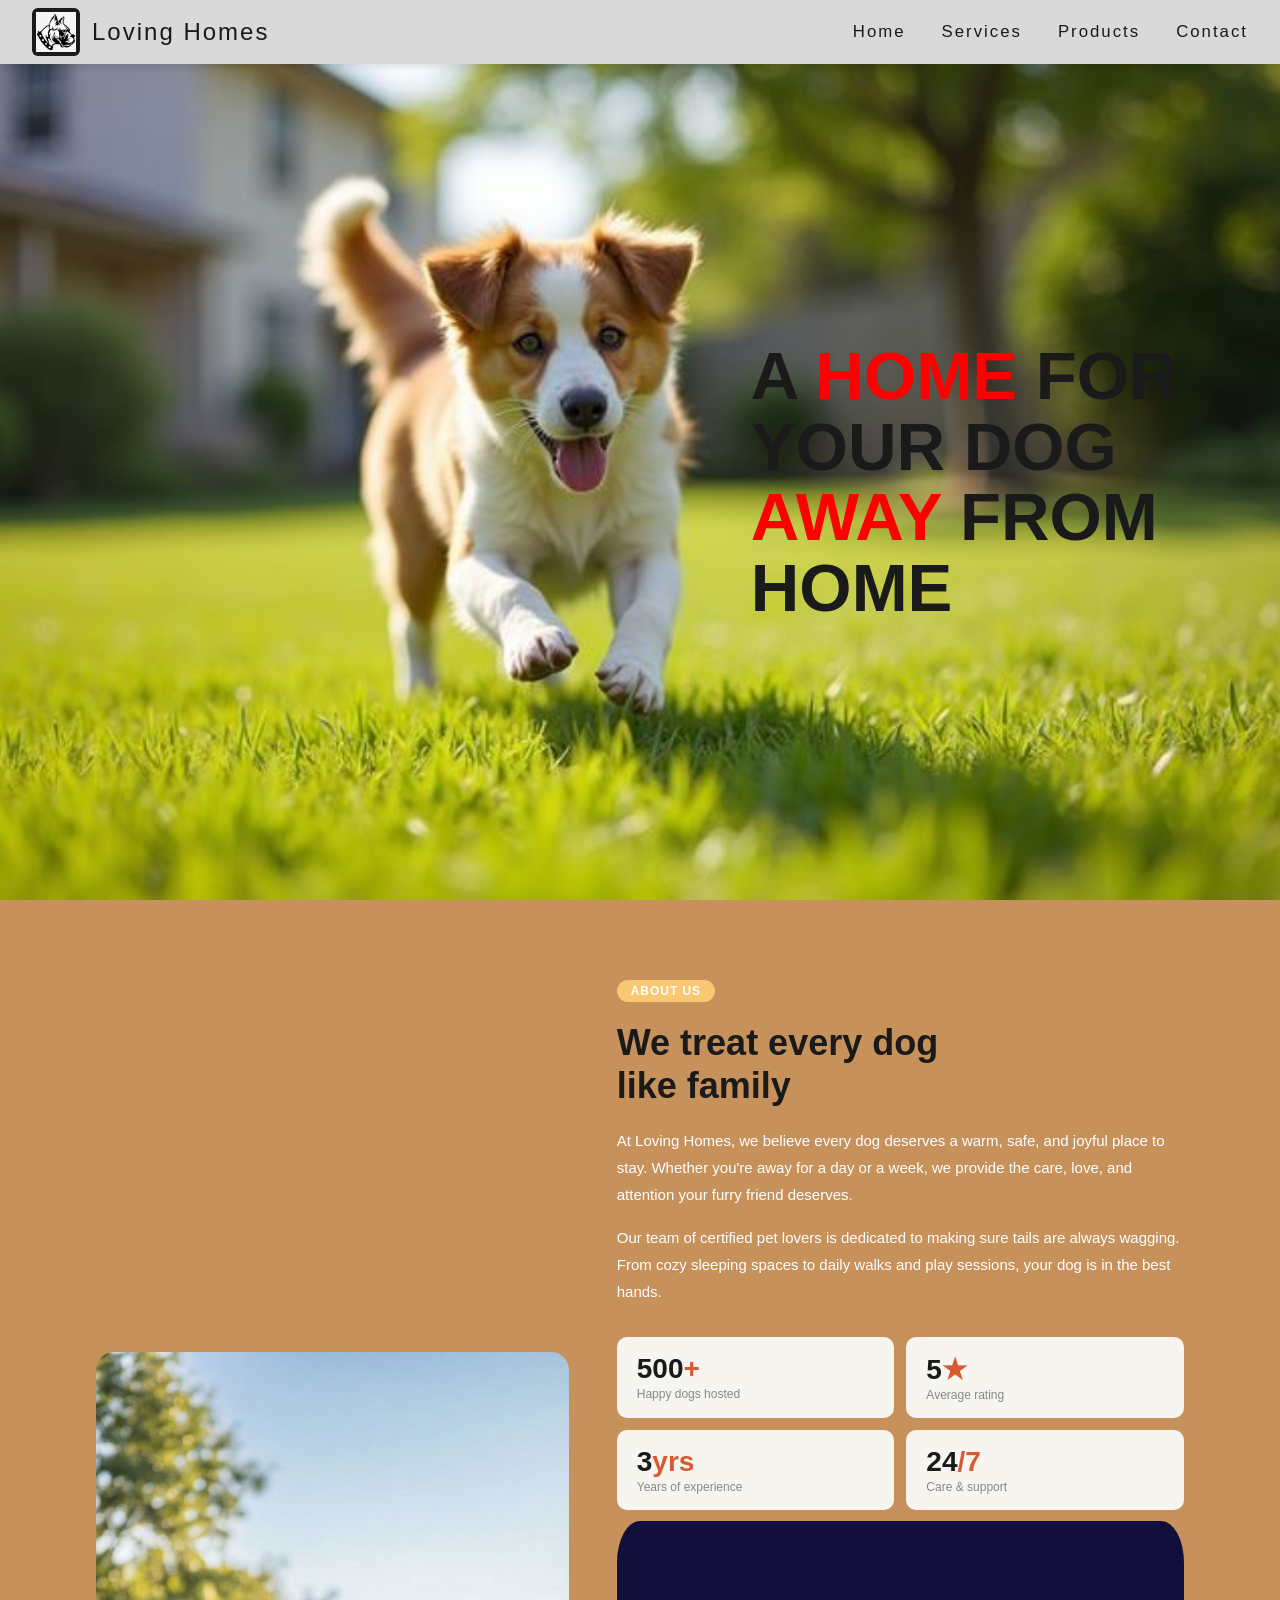
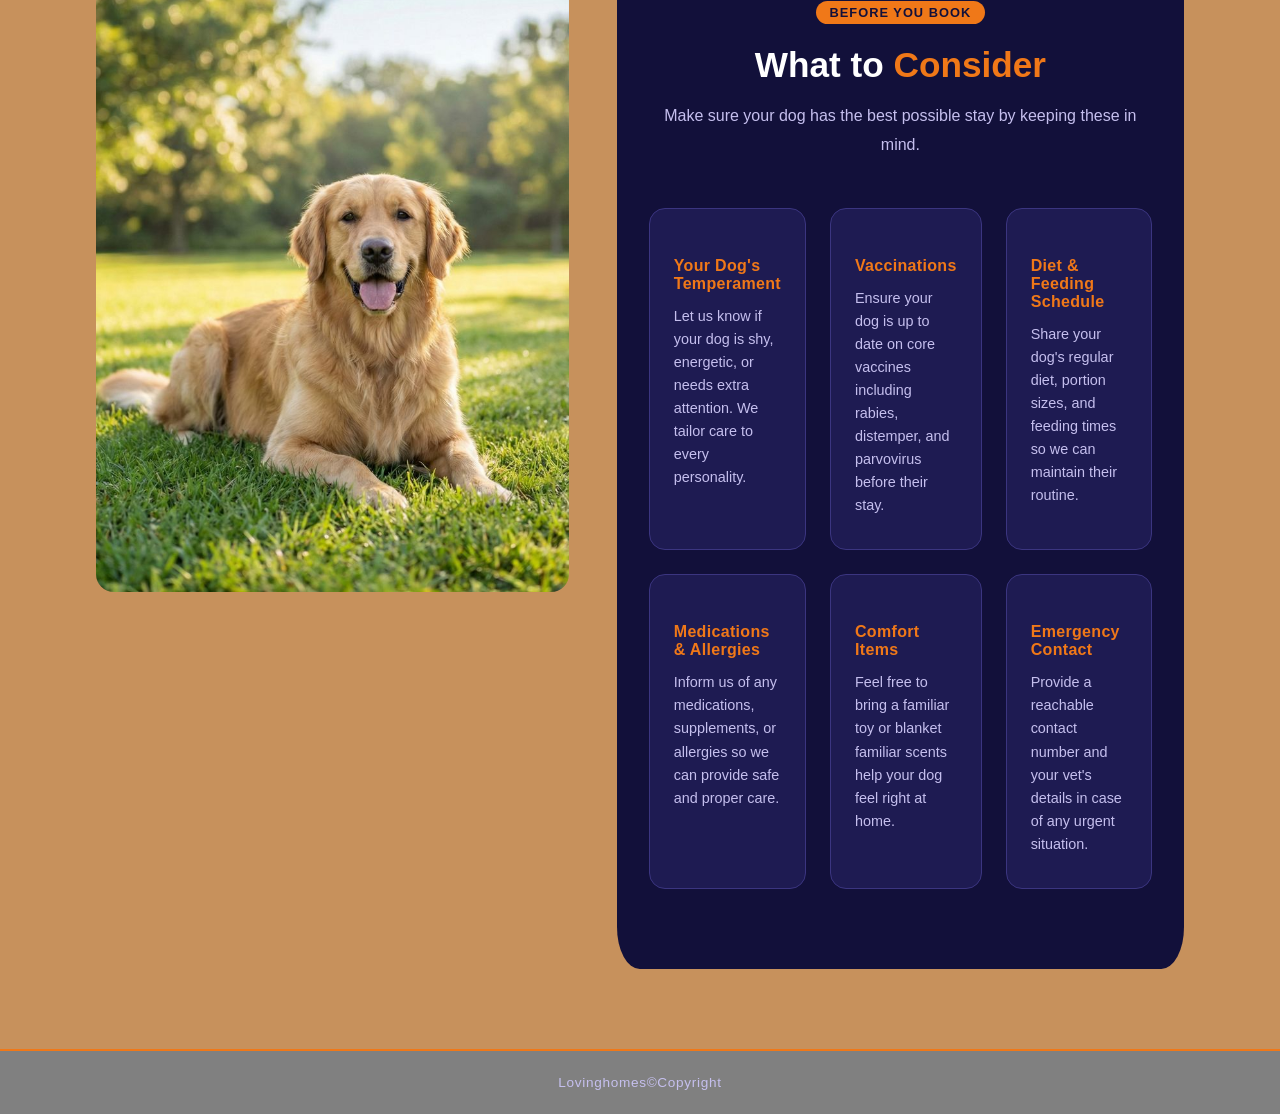
<file: index.html>
<!DOCTYPE html>
<html lang="en">
<head>
    <meta charset="UTF-8">
    <meta name="viewport" content="width=device-width, initial-scale=1.0">
    <title>LOVING HOMES</title>
    <link rel="stylesheet" href="lovinghomes.css">
</head>
<body>
     <nav>
   <div class="brand">
      <div class="brand-logo">
       <img src="IMAGES/dog2.png" alt="Loving Homes Logo" />
      </div>
      <span class="brand-name">Loving Homes</span>
    </div>
    </div>

     <button class="burger" id="burger" aria-label="Toggle menu" aria-expanded="false">
      <span></span>
      <span></span>
      <span></span>
    </button>

    <ul class="nav-links" id="nav-links">
      <li><a href="index.html">Home</a></li>
      <li><a href="services.html">Services</a></li>
      <li><a href="products.html">Products</a></li>
      <li><a href="contact.html">Contact</a></li>
    </ul>
  </nav>

  <section class="hero">
    <div class="hero-bg"></div>
    <img src="IMAGES/DOG 1.jpg" class="hero-dog" alt="Dog running" />
    <div class="hero-text">
      <h1>
        A <span class="accent">HOME</span> FOR<br>
        YOUR DOG<br>
        <span class="accent">AWAY</span> FROM<br>
        HOME
      </h1>
    </div>
  </section>

  <section class="about">
  <div class="about-image-wrap">
    <img src="IMAGES/hdog.jpg" alt="Happy dog at Loving Homes" />
  </div>

  <div class="about-content">
    <span class="about-tag">About Us</span>
    <h2>We treat every dog<br>like <span class="accent">family</span></h2>
    <p>At Loving Homes, we believe every dog deserves a warm, safe, and joyful place to stay. Whether you're away for a day or a week, we provide the care, love, and attention your furry friend deserves.</p>
    <p>Our team of certified pet lovers is dedicated to making sure tails are always wagging. From cozy sleeping spaces to daily walks and play sessions, your dog is in the best hands.</p>

    <div class="about-stats">
      <div class="stat-card">
        <div class="stat-num">500<span>+</span></div>
        <div class="stat-label">Happy dogs hosted</div>
      </div>
      <div class="stat-card">
        <div class="stat-num">5<span>★</span></div>
        <div class="stat-label">Average rating</div>
      </div>
      <div class="stat-card">
        <div class="stat-num">3<span>yrs</span></div>
        <div class="stat-label">Years of experience</div>
      </div>
      <div class="stat-card">
        <div class="stat-num">24<span>/7</span></div>
        <div class="stat-label">Care & support</div>
      </div>
    </div>

    <section class="consider">
    <div class="consider-header">
      <span class="about-tag">Before You Book</span>
      <h2>What to <span class="accent">Consider</span></h2>
      <p>Make sure your dog has the best possible stay by keeping these in mind.</p>
    </div>
    <div class="consider-grid">
      <div class="consider-card">
        <div class="consider-icon"></div>
        <h3>Your Dog's Temperament</h3>
        <p>Let us know if your dog is shy, energetic, or needs extra attention. We tailor care to every personality.</p>
      </div>
      <div class="consider-card">
        <div class="consider-icon"></div>
        <h3>Vaccinations</h3>
        <p>Ensure your dog is up to date on core vaccines including rabies, distemper, and parvovirus before their stay.</p>
      </div>
      <div class="consider-card">
        <div class="consider-icon"></div>
        <h3>Diet & Feeding Schedule</h3>
        <p>Share your dog's regular diet, portion sizes, and feeding times so we can maintain their routine.</p>
      </div>
      <div class="consider-card">
        <div class="consider-icon"></div>
        <h3>Medications & Allergies</h3>
        <p>Inform us of any medications, supplements, or allergies so we can provide safe and proper care.</p>
      </div>
      <div class="consider-card">
        <div class="consider-icon"></div>
        <h3>Comfort Items</h3>
        <p>Feel free to bring a familiar toy or blanket familiar scents help your dog feel right at home.</p>
      </div>
      <div class="consider-card">
        <div class="consider-icon"></div>
        <h3>Emergency Contact</h3>
        <p>Provide a reachable contact number and your vet's details in case of any urgent situation.</p>
      </div>
    </div>
  </section>

  </div> <!-- close about-content -->
  </section> <!-- close about -->

  <footer>
    Lovinghomes&copy;Copyright
  </footer>

<script>
const burger = document.getElementById('burger');
const navLinks = document.getElementById('nav-links');
burger.addEventListener('click', () => {
const isOpen = navLinks.classList.toggle('open');
burger.classList.toggle('active', isOpen);
burger.setAttribute('aria-expanded', isOpen);
});
navLinks.querySelectorAll('a').forEach(link => {
link.addEventListener('click', () => {
navLinks.classList.remove('open');
burger.classList.remove('active');
burger.setAttribute('aria-expanded', false);
});
   });
  </script>

</body>
</html>
</body>
</html>
</file>
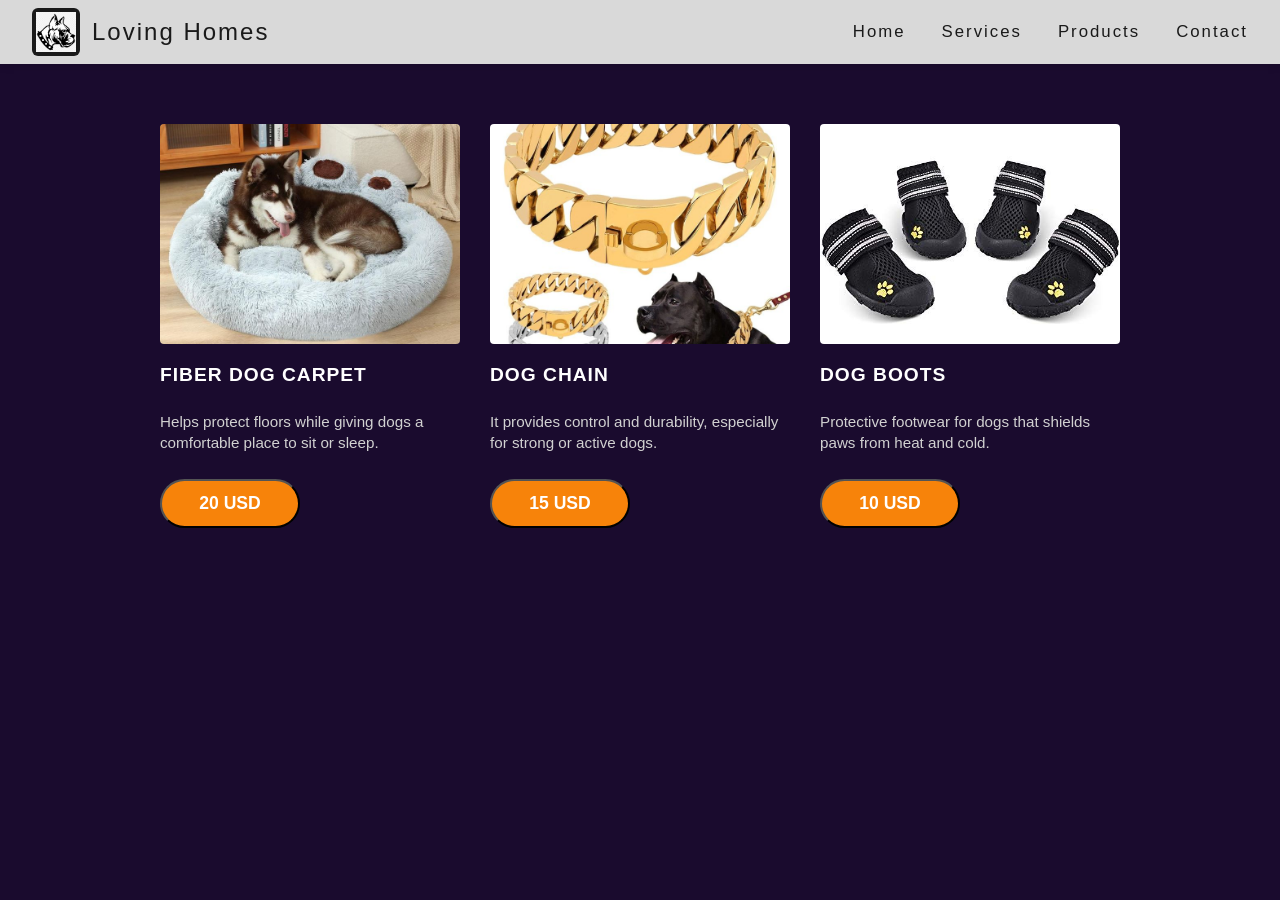
<file: products.html>
<!DOCTYPE html>
<html lang="en">
<head>
    <meta charset="UTF-8">
    <meta name="viewport" content="width=device-width, initial-scale=1.0">
    <title>Products</title>
  <link rel="stylesheet" href="products.css">
</head>
<body>
    
<nav>
   <div class="brand">
      <div class="brand-logo">
       <img src="IMAGES/dog2.png" alt="Loving Homes Logo" />
      </div>
      <span class="brand-name">Loving Homes</span>
    </div>
    </div>

     <button class="burger" id="burger" aria-label="Toggle menu" aria-expanded="false">
      <span></span>
      <span></span>
      <span></span>
    </button>

    <ul class="nav-links" id="nav-links">
      <li><a href="index.html">Home</a></li>
      <li><a href="services.html">Services</a></li>
      <li><a href="products.html">Products</a></li>
      <li><a href="contact.html">Contact</a></li>
    </ul>
  </nav>

   <div class="product-container">
    <div class="product-card">
        <img src="IMAGES/dogbed.jpg" alt="" class="product-image">
        <div class="product-title">Fiber Dog Carpet</div>
        <p class="product-description">Helps protect floors while giving dogs a comfortable place to sit or sleep.</p>
        <button class="pay-button" onclick="openPayment('Fiber Dog Carpet', 20)">20 USD</button>
    </div>

    <div class="product-card">
        <img src="IMAGES/dogchain.jpg" alt="Dog Chain" class="product-image">
        <div class="product-title">Dog Chain</div>
        <p class="product-description">It provides control and durability, especially for strong or active dogs.</p>
        <button class="pay-button" onclick="openPayment('Dog Chain', 15)">15 USD</button>
    </div>

    <div class="product-card">
        <img src="IMAGES/dogshoe.jpg" alt="Dog Boots" class="product-image">
        <div class="product-title">Dog Boots</div>
        <p class="product-description">Protective footwear for dogs that shields paws from heat and cold.</p>
        <button class="pay-button" onclick="openPayment('Dog Boots', 10)">10 USD</button>
    </div>
</div>


<div id="payment-form" style="display: none; max-width: 400px; margin: 40px auto; padding: 20px; border: 2px solid #333; border-radius: 10px; font-family: Arial, sans-serif;">
    <h2>Checkout</h2>
    <p>Selected: <strong id="item-name"></strong></p>
    <p>Total: <strong>$<span id="item-price"></span></strong></p>
    <hr>
    <form>
        <label>Full Name</label><br>
        <input type="text" style="width:100%; margin-bottom:10px;" required><br>
        <label>Card Number</label><br>
        <input type="text" placeholder="0000 0000 0000 0000" style="width:100%; margin-bottom:10px;" required><br>
        <button type="submit" style="width:100%; padding:10px; background: #28a745; color: white; border: none; border-radius: 5px; cursor: pointer;">
            Confirm Payment
        </button>
    </form>
</div>
<script>
    function openPayment(name, price) {
        const paymentSection = document.getElementById('payment-form');
        paymentSection.style.display = 'block';
        document.getElementById('item-name').innerText = name;
        document.getElementById('item-price').innerText = price;
        paymentSection.scrollIntoView({ behavior: 'smooth' });
    }

    const burger = document.getElementById('burger');
    const navLinks = document.getElementById('nav-links');
    burger.addEventListener('click', () => {
        const isOpen = navLinks.classList.toggle('open');
        burger.classList.toggle('active', isOpen);
        burger.setAttribute('aria-expanded', isOpen);
    });
    navLinks.querySelectorAll('a').forEach(link => {
        link.addEventListener('click', () => {
            navLinks.classList.remove('open');
            burger.classList.remove('active');
            burger.setAttribute('aria-expanded', false);
        });
    });
</script>
</body>
</html>
</file>
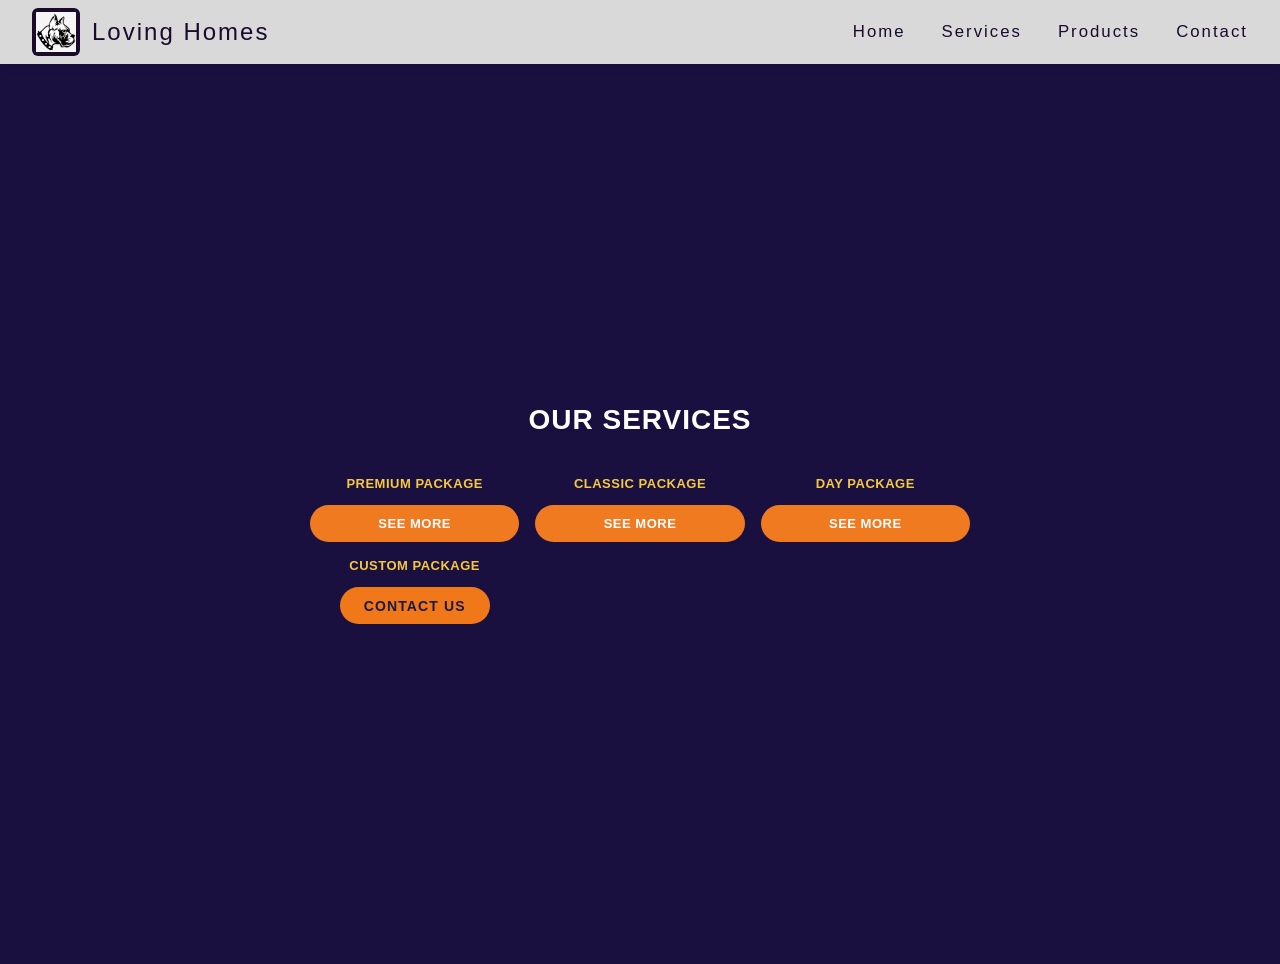
<file: services.html>
<!DOCTYPE html>
<html lang="en">
<head>
    <meta charset="UTF-8">
    <meta name="viewport" content="width=device-width, initial-scale=1.0">
    <title>Services</title>
    <link rel="stylesheet" href="services.css">
</head>
<body>
  <nav>
   <div class="brand">
      <div class="brand-logo">
       <img src="IMAGES/dog2.png" alt="Loving Homes Logo" />
      </div>
      <span class="brand-name">Loving Homes</span>
    </div>
    </div>

      <button class="burger" id="burger" aria-label="Toggle menu" aria-expanded="false">
      <span></span>
      <span></span>
      <span></span>
    </button>

    <ul class="nav-links" id="nav-links">
      <li><a href="index.html">Home</a></li>
      <li><a href="services.html">Services</a></li>
      <li><a href="products.html">Products</a></li>
      <li><a href="contact.html">Contact</a></li>
    </ul>
  </nav>

  <div class="page active" id="page1">
    <div class="pg1">
      <h1>Our Services</h1>
      <div class="service-grid">
        <div class="service-col">
          <span class="pkg-name">Premium Package</span>
          <button class="see-more-btn" onclick="goTo('page2')">See More</button>
        </div>
        <div class="service-col">
          <span class="pkg-name">Classic Package</span>
          <button class="see-more-btn" onclick="goTo('page2')">See More</button>
        </div>

        <div class="service-col">
          <span class="pkg-name">Day Package</span>
          <button class="see-more-btn" onclick="goTo('page2')">See More</button>
        </div>

         <div class="service-col">
          <span class="pkg-name">Custom Package</span>
         <a class="contact-btn" href="contact.html#contact-form">CONTACT US</a>
        </div>

      </div>
    </div>
  </div>

  <div class="page" id="page2">


    <div class="pg2">
      <button class="back-btn" onclick="goTo('page1')">← Back</button>
      <div class="cards-wrap">
        <div class="card">
          <div class="card-title">Premium Package</div>
          <div class="features">
            <div class="feature">Four walks/activities per day</div>
            <div class="feature">Private grass area</div>
            <div class="feature">Daily photos</div>
            <div class="feature">Daily treats</div>
          </div>
          <button class="price-btn" onclick="goTo('page3')">300 USD</button>
        </div>
        <div class="card">
          <div class="card-title">Classical Package</div>
          <div class="features">
            <div class="feature">Three walks/activities per day</div>
            <div class="feature">In door play burn</div>
            <div class="feature">Zen zone</div>
            <div class="feature">Grooming session</div>
          </div>
          <button class="price-btn" onclick="goTo('page3')">150 USD</button>
        </div>
        <div class="card">
          <div class="card-title">Day Package</div>
          <div class="features">
            <div class="feature">Two walks/activities per day</div>
            <div class="feature">External play area</div>
            <div class="feature">Agility track</div>
            <div class="feature">Sand digging the pit</div>
          </div>
          <button class="price-btn" onclick="goTo('page3')">75 USD</button>
        </div>
      </div>
    </div>
  </div>

  <div class="page" id="page3">
    <div class="pg3">
      <button class="back-btn" onclick="goTo('page2')">← Back</button>
      <div class="reservation-form">
        <h2>Reserve Your Package</h2>
 
        <label for="fullName">Full Name</label>
        <input type="text" id="fullName" placeholder="Enter your name" />
 
        <label for="phoneNumber">Phone Number</label>
        <input type="tel" id="phoneNumber" placeholder="Enter your phone" />
 
        <label for="checkin">Check-in Date</label>
        <input type="date" id="checkin" />
 
        <label for="checkout">Check-out Date</label>
        <input type="date" id="checkout" />
 
        <button class="submit-btn" onclick="submitReservation()">Confirm Reservation</button>
      </div>
    </div>
  </div>
 
 
 <script>
  function goTo(pageId) {
    document.querySelectorAll('.page').forEach(p => p.classList.remove('active'));
    document.getElementById(pageId).classList.add('active');
  }

  const burger = document.getElementById('burger');
  const navLinks = document.getElementById('nav-links');

  burger.addEventListener('click', () => {
    const isOpen = navLinks.classList.toggle('open');
    burger.classList.toggle('active', isOpen);
    burger.setAttribute('aria-expanded', isOpen);
  });

  navLinks.querySelectorAll('a').forEach(link => {
    link.addEventListener('click', () => {
      navLinks.classList.remove('open');
      burger.classList.remove('active');
      burger.setAttribute('aria-expanded', false);
    });
  });

  function submitReservation() {
    var fullName = document.getElementById('fullName').value.trim();
    var phoneNumber = document.getElementById('phoneNumber').value.trim();
    var checkinVal = document.getElementById('checkin').value;
    var checkoutVal = document.getElementById('checkout').value;

    if (fullName === '' || phoneNumber === '' || checkinVal === '' || checkoutVal === '') {
      alert('Please fill in all fields before confirming.');
      return;
    }

    var checkinDate = new Date(checkinVal);
    var checkoutDate = new Date(checkoutVal);

    if (checkoutDate <= checkinDate) {
      alert('Check-out date must be after check-in date.');
      return;
    }

    alert('Reservation Confirmed! We will contact you shortly.');
  }

</script>
 
</body>
</html>
</file>
<file: lovinghomes.css>
*, *::before, *::after { margin: 0; padding: 0; box-sizing: border-box; }

    :root {
      --red:red;
      --dark: #1a1a1a;
      --light: #f5f5f5;
      --nav-bg: #d9d9d9;
    }

    body {
      font-family: 'Nunito', sans-serif;
      background: var(--light);
      color: var(--dark);
      display: flex;
      flex-direction: column;
      min-height: 100vh;
      margin: 0;
      padding: 0;
    }

    nav {
      background: #D9D9D9;
      display: flex;
      align-items: center;
      justify-content: space-between;
      padding: 0 32px;
      height: 64px;
      position: sticky;
      top: 0;
      z-index: 100;
      box-shadow: 0 2px 8px rgba(0,0,0,.12);
    }

    .brand {
      display: flex;
      align-items: center;
      gap: 12px;
    }

    .brand-logo {
      width: 48px;
      height: 48px;
      background: var(--dark);
      border-radius: 6px;
      display: flex;
      align-items: center;
      justify-content: center;
      overflow: hidden;
    }

    .brand-logo img { width: 40px; height: 40px; }

    .brand-name {
      font-family: 'Bebas Neue', sans-serif;
      font-size: 1.5rem;
      letter-spacing: 2px;
      color: var(--dark);
    }

    .nav-links {
      list-style: none;
      display: flex;
      gap: 36px;
    }

    .nav-links a {
      text-decoration: none;
      font-family: 'Bebas Neue', sans-serif;
      font-size: 1.05rem;
      letter-spacing: 2px;
      color: var(--dark);
      position: relative;
      transition: color .2s;
    }

    .nav-links a::after {
      content: '';
      position: absolute;
      left: 0; bottom: -3px;
      width: 0; height: 2px;
      background: var(--red);
      transition: width .25s;
    }

    .nav-links a:hover { color: var(--red); }
    .nav-links a:hover::after { width: 100%; }

    .hero {
      position: relative;
      width: 100%;
      height: calc(100vh - 64px);
      min-height: 420px;
      overflow: hidden;
    }

   
    .hero-bg  {
      position: absolute;
  inset: 0;
  background: url('IMAGES/DOG\ 1.jpg') center/cover no-repeat;
    }

    .hero-text {
      position: absolute;
      right: 8%;
      top: 50%;
      transform: translateY(-50%);
    }

    .hero-text h1 {
      font-family: 'Bebas Neue', sans-serif;
      font-size: clamp(2.4rem, 5.5vw, 4.2rem);
      line-height: 1.05;
      color: var(--dark);
    }

    .hero-text h1 .accent { 
      color: var(--red); 
    }

    footer {
      background:grey;
      color: #c5bfee;
      text-align: center;
      padding: 1.5rem 2rem;
      font-size: 0.85rem;
      letter-spacing: 0.05em;
      border-top: 2px solid #f07818;
      width: 100%;
      box-sizing: border-box;
      margin-top: 0;
    }
    .about {
  display: flex;
  align-items: center;
  gap: 3rem;
  padding: 5rem 6rem;
  background:#C7915C;
}

.about-image-wrap {
  flex: 1;
}

.about-image-wrap img {
  width: 100%;
  border-radius: 18px;
  object-fit: cover;
}

.about-content {
  flex: 1.2;
}

.about-tag {
  display: inline-block;
  background: #fac775;
  color: white;
  font-size: 12px;
  font-weight: 600;
  letter-spacing: 0.08em;
  padding: 4px 14px;
  border-radius: 20px;
  margin-bottom: 1.2rem;
  text-transform: uppercase;
}

.about-content h2 {
  font-size: 36px;
  font-weight: 600;
  line-height: 1.2;
  margin-bottom: 1.2rem;
  color: #1a1a1a;
}

.about-content p {
  font-size: 15px;
  color: white;
  line-height: 1.8;
  margin-bottom: 1rem;
}

.about-stats {
  display: grid;
  grid-template-columns: 1fr 1fr;
  gap: 12px;
  margin-top: 2rem;
}

.stat-card {
  background: #f7f5f0;
  border-radius: 10px;
  padding: 1rem 1.25rem;
}

.stat-num {
  font-size: 28px;
  font-weight: 700;
  color: #1a1a1a;
}

.stat-num span {
  color: #d85a30;
}

.stat-label {
  font-size: 12px;
  color: #888;
  margin-top: 2px;
}

.about-btn {
  display: inline-block;
  margin-top: 2rem;
  padding: 14px 32px;
  background: #d85a30;
  color: #fff;
  border-radius: 30px;
  font-size: 14px;
  font-weight: 600;
  text-decoration: none;
}

.about-btn:hover {
  background: #b8441f;
}

@media (max-width: 768px) {
  .about {
    flex-direction: column;
    padding: 3rem 1.5rem;
  }
}


.consider {
        margin-top: 2%;
        background: #12103a;
        padding: 5rem 2rem;
        text-align: center;
        border-radius: 4%;
      }
      .consider-header {
        margin-bottom: 3rem;
      }
      .consider-header h2 {
        font-size: 2.2rem;
        color: #fff;
        margin: 0.5rem 0 1rem;
      }
      .consider-header h2 .accent {
        color: #f07818;
      }
      .consider-header p {
        color: #c5bfee;
        font-size: 1rem;
        max-width: 480px;
        margin: 0 auto;
      }
      .consider-grid {
        display: grid;
        grid-template-columns: repeat(3, 1fr);
        gap: 1.5rem;
        max-width: 1100px;
        margin: 0 auto;
      }
      .consider-card {
        background: #1e1b52;
        border: 1.5px solid #3b3580;
        border-radius: 16px;
        padding: 2rem 1.5rem;
        text-align: left;
        transition: transform 0.3s ease, background 0.3s ease, border-color 0.3s ease, box-shadow 0.3s ease;
        cursor: default;
      }
      .consider-card:hover {
        transform: translateY(-8px);
        background: #2a2670;
        border-color: #f07818;
        box-shadow: 0 14px 36px rgba(240, 120, 24, 0.25);
      }
      .consider-icon {
        font-size: 2rem;
        margin-bottom: 1rem;
      }
      .consider-card h3 {
        color: #f07818;
        font-size: 1rem;
        font-weight: 700;
        margin: 0 0 0.75rem;
        letter-spacing: 0.02em;
      }
      .consider-card p {
        color: #c5bfee;
        font-size: 0.9rem;
        line-height: 1.6;
        margin: 0;
      }
      .consider-card:hover p {
        color: #e8e4ff;
      }
      .consider .about-tag {
        background: #f07818;
        color: #12103a;
        padding: 4px 14px;
        border-radius: 20px;
        font-size: 0.8rem;
        font-weight: 700;
        letter-spacing: 0.08em;
        text-transform: uppercase;
        display: inline-block;
        margin-bottom: 0.75rem;
      }
      @media (max-width: 768px) {
        .consider-grid {
          grid-template-columns: 1fr;
        }
      }
 .burger {
      display: none;
      flex-direction: column;
      justify-content: center;
      gap: 5px;
      background: none;
      border: none;
      cursor: pointer;
      padding: 6px;
      z-index: 200;
    }

    .burger span {
      display: block;
      width: 24px;
      height: 2px;
      background: var(--dark);
      border-radius: 2px;
      transition: transform 0.3s ease, opacity 0.3s ease;
      transform-origin: center;
    }

    .burger.active span:nth-child(1) { transform: translateY(7px) rotate(45deg); }
    .burger.active span:nth-child(2) { opacity: 0; }
    .burger.active span:nth-child(3) { transform: translateY(-7px) rotate(-45deg); }

    @media (max-width: 640px) {
      .burger { display: flex; }

      .nav-links {
        display: none;
        position: absolute;
        top: 64px;
        left: 0;
        right: 0;
        background: #D9D9D9;
        flex-direction: column;
        gap: 0;
        padding: 0;
        box-shadow: 0 4px 12px rgba(0,0,0,0.15);
      }

      .nav-links.open { display: flex; }

      .nav-links li { border-top: 1px solid rgba(0,0,0,0.08); }

      .nav-links a {
        display: block;
        padding: 14px 24px;
        font-size: 1rem;
      }
    }
</file>
<file: products.css>
:root {
      --red:red;
      --dark: #1a1a1a;
      --light: #f5f5f5;
      --nav-bg: #d9d9d9;
    }

    body {
      font-family: 'Nunito', sans-serif;
      background:#1A0B2E;
      color: #ffffff;
      display: flex;
      flex-direction: column;
      min-height: 100vh;
      margin: 0;
      padding: 0;
    }

    nav {
      background: #D9D9D9;
      display: flex;
      align-items: center;
      justify-content: space-between;
      padding: 0 32px;
      height: 64px;
      position: sticky;
      top: 0;
      z-index: 100;
      box-shadow: 0 2px 8px rgba(0,0,0,.12);
    }

    .brand {
      display: flex;
      align-items: center;
      gap: 12px;
    }

    .brand-logo {
      width: 48px;
      height: 48px;
      background: var(--dark);
      border-radius: 6px;
      display: flex;
      align-items: center;
      justify-content: center;
      overflow: hidden;
    }

    .brand-logo img { width: 40px; height: 40px; }

    .brand-name {
      font-family: 'Bebas Neue', sans-serif;
      font-size: 1.5rem;
      letter-spacing: 2px;
      color: var(--dark);
    }

    .nav-links {
      list-style: none;
      display: flex;
      gap: 36px;
    }

    .nav-links a {
      text-decoration: none;
      font-family: 'Bebas Neue', sans-serif;
      font-size: 1.05rem;
      letter-spacing: 2px;
      color: var(--dark);
      position: relative;
      transition: color .2s;
    }

    .nav-links a::after {
      content: '';
      position: absolute;
      left: 0; bottom: -3px;
      width: 0; height: 2px;
      background: var(--red);
      transition: width .25s;
    }

    .nav-links a:hover { color: var(--red); }
    .nav-links a:hover::after { width: 100%; }

   
        .product-container {
            margin-top: 60px;
            display: flex;
            gap: 30px;
            max-width: 1100px;
            flex-wrap: wrap;
            justify-content: center;
            margin-left: auto;
            margin-right: auto;
            padding: 0 20px 60px;
            background-color: #1a0b2e;
        }

        
        .product-card {
            width: 300px;
            display: flex;
            flex-direction: column;
        }

        .product-image {
            width: 100%;
            height: 220px;
            object-fit: cover;
            border-radius: 4px;
        }

        .product-title {
            font-size: 1.2rem;
            font-weight: bold;
            margin: 20px 0 10px 0;
            text-transform: uppercase;
            letter-spacing: 1px;
            color: white;
        }

        .product-description {
            font-size: 0.95rem;
            line-height: 1.4;
            color: #d1d1d1;
            margin-bottom: 25px;
            flex-grow: 1; 
        }

     
        .pay-button {
            display: inline-block;
            background-color: #f7830a; 
            color: white;
            text-align: center;
            padding: 12px 25px;
            border-radius: 30px;
            text-decoration: none;
            font-weight: bold;
            font-size: 1.1rem;
            width: fit-content;
            min-width: 140px;
            transition: transform 0.2s, background-color 0.2s;
        }

        .pay-button:hover {
            background-color: #e67600;
            transform: scale(1.05);
        }

 .burger {
      display: none;
      flex-direction: column;
      justify-content: center;
      gap: 5px;
      background: none;
      border: none;
      cursor: pointer;
      padding: 6px;
      z-index: 200;
    }

    .burger span {
      display: block;
      width: 24px;
      height: 2px;
      background: var(--dark);
      border-radius: 2px;
      transition: transform 0.3s ease, opacity 0.3s ease;
      transform-origin: center;
    }

    .burger.active span:nth-child(1) { transform: translateY(7px) rotate(45deg); }
    .burger.active span:nth-child(2) { opacity: 0; }
    .burger.active span:nth-child(3) { transform: translateY(-7px) rotate(-45deg); }

    @media (max-width: 640px) {
      .burger { display: flex; }

      .nav-links {
        display: none;
        position: absolute;
        top: 64px;
        left: 0;
        right: 0;
        background: #D9D9D9;
        flex-direction: column;
        gap: 0;
        padding: 0;
        box-shadow: 0 4px 12px rgba(0,0,0,0.15);
      }

      .nav-links.open { display: flex; }

      .nav-links li { border-top: 1px solid rgba(0,0,0,0.08); }

      .nav-links a {
        display: block;
        padding: 14px 24px;
        font-size: 1rem;
      }
    }
</file>
<file: services.css>
* { box-sizing: border-box; margin: 0; padding: 0; }
    body { font-family: sans-serif; }
    .page { display: none; }
    .page.active { display: block; }
 
 
  * { box-sizing: border-box; 
    margin: 0; 
    padding: 0; 
  }

  :root {
      --red:red;
      --dark: #1A0B2E;
      --light: #f5f5f5;
      --nav-bg: #d9d9d9;
    }

    body {
      font-family: 'Nunito', sans-serif;
      background: var(--light);
      color: var(--dark);
      display: flex;
      flex-direction: column;
      min-height: 100vh;
      margin: 0;
      padding: 0;
    }

    nav {
      background: #D9D9D9;
      display: flex;
      align-items: center;
      justify-content: space-between;
      padding: 0 32px;
      height: 64px;
      position: sticky;
      top: 0;
      z-index: 100;
      box-shadow: 0 2px 8px rgba(0,0,0,.12);
    }

    .brand {
      display: flex;
      align-items: center;
      gap: 12px;
    }

    .brand-logo {
      width: 48px;
      height: 48px;
      background: var(--dark);
      border-radius: 6px;
      display: flex;
      align-items: center;
      justify-content: center;
      overflow: hidden;
    }

    .brand-logo img { width: 40px; height: 40px; }

    .brand-name {
      font-family: 'Bebas Neue', sans-serif;
      font-size: 1.5rem;
      letter-spacing: 2px;
      color: var(--dark);
    }

    .nav-links {
      list-style: none;
      display: flex;
      gap: 36px;
    }

    .nav-links a {
      text-decoration: none;
      font-family: 'Bebas Neue', sans-serif;
      font-size: 1.05rem;
      letter-spacing: 2px;
      color: var(--dark);
      position: relative;
      transition: color .2s;
    }

    .nav-links a::after {
      content: '';
      position: absolute;
      left: 0; bottom: -3px;
      width: 0; height: 2px;
      background: var(--red);
      transition: width .25s;
    }

    .nav-links a:hover { color: var(--red); }
    .nav-links a:hover::after { width: 100%; }


.burger {
      display: none;
      flex-direction: column;
      justify-content: center;
      gap: 5px;
      background: none;
      border: none;
      cursor: pointer;
      padding: 6px;
      z-index: 200;
    }

    .burger span {
      display: block;
      width: 24px;
      height: 2px;
      background: var(--dark);
      border-radius: 2px;
      transition: transform 0.3s ease, opacity 0.3s ease;
      transform-origin: center;
    }

    .burger.active span:nth-child(1) { transform: translateY(7px) rotate(45deg); }
    .burger.active span:nth-child(2) { opacity: 0; }
    .burger.active span:nth-child(3) { transform: translateY(-7px) rotate(-45deg); }

    @media (max-width: 640px) {
      .burger { display: flex; }

      .nav-links {
        display: none;
        position: absolute;
        top: 64px;
        left: 0;
        right: 0;
        background: #D9D9D9;
        flex-direction: column;
        gap: 0;
        padding: 0;
        box-shadow: 0 4px 12px rgba(0,0,0,0.15);
      }

      .nav-links.open { display: flex; }

      .nav-links li { border-top: 1px solid rgba(0,0,0,0.08); }

      .nav-links a {
        display: block;
        padding: 14px 24px;
        font-size: 1rem;
      }
    }


.pg1 {
  background: #1a1040;
  padding: 40px 24px;
  min-height: 100vh;
  display: flex;
  flex-direction: column;
  justify-content: center;
}
   
.pg1 h1 {
  text-align: center;
  color: #fff;
  font-size: 28px;
  font-weight: 900;
  letter-spacing: 1px;
  text-transform: uppercase;
  margin-bottom: 40px;
}

.service-grid {
  display: grid;
  grid-template-columns: repeat(3, 1fr);
  gap: 16px;
  max-width: 660px;
  margin: 0 auto;
  width: 100%;
}

.service-col {
  display: flex;
  flex-direction: column;
  align-items: center;
  gap: 14px;
  text-align: center;
}

.pkg-name {
  color: #f5c842;
  font-weight: 700;
  font-size: 13px;
  text-transform: uppercase;
  letter-spacing: 0.5px;
}

.pkg-name.highlight {
  color: #4fc3f7;
  text-decoration: underline;
}

.see-more-btn {
  background: #f07a20;
  color: #fff;
  border: none;
  border-radius: 999px;
  padding: 11px 0;
  width: 100%;
  font-size: 13px;
  font-weight: 800;
  letter-spacing: 0.5px;
  text-transform: uppercase;
  cursor: pointer;
}

.see-more-btn:hover { background: #d96a10; }
 
page 2
.pg2 {
  background: #2d1f5e;
  padding: 24px;
  min-height: 100vh;
}

.back-btn {
  background: transparent;
  border: 1.5px solid #f5c842;
  color: #f5c842;
  border-radius: 999px;
  padding: 7px 18px;
  font-size: 13px;
  font-weight: 700;
  cursor: pointer;
  margin-bottom: 20px;
  display: inline-block;
}

.back-btn:hover { 
  background: rgba(245,200,66,0.1); 
}
.cards-wrap {
  display: flex;
  flex-direction: column;
  gap: 12px;
}

.card {
  background: #1a1040;
  border-radius: 14px;
  padding: 20px 16px 16px;
  display: flex;
  flex-direction: column;
  gap: 12px;
  }
    
.card-title {
  color: #f5c842;
  font-weight: 700;
  font-size: 14px;
  letter-spacing: 0.5px;
  text-transform: uppercase;
  }
  
.features { 
  display: flex; 
  flex-direction: column; 
  gap: 10px; 
}

.feature {
  display: flex;
  align-items: flex-start;
  gap: 8px;
  color: #e8e0ff;
  font-size: 13.5px;
  line-height: 1.4;
}

.feature::before {
  content: "⊘";
  color: #e8e0ff;
  flex-shrink: 0;
  font-size: 13px;
}

.price-btn {
  background: #f07a20;
  color: #fff;
  border: none;
  border-radius: 999px;
  padding: 12px 0;
  font-size: 15px;
  font-weight: 700;
  cursor: pointer;
  width: 100%;
  margin-top: 4px;
}
   
.price-btn:hover { 
  background: #d96a10;
 }

page3
.pg3 {
  max-width: 500px;
  margin: 0 auto;
  padding: 20px;
  display: flex;
  flex-direction: column;
  gap: 15px;
  background-color: #1A1040;
}

resform
.reservation-form {
  background: #1A1040;
  padding: 30px;
  border-radius: 15px;
  box-shadow: 0 4px 15px rgba(0, 0, 0, 0.1);
}

.reservation-form h2 {
  margin-bottom: 20px;
  color: #333;
  text-align: center;
}


.reservation-form label {
  display: block;
  margin-bottom: 5px;
  font-weight: bold;
  color: #555;
}

.reservation-form input {
  width: 100%;
  padding: 12px;
  margin-bottom: 20px;
  border: 1px solid #ddd;
  border-radius: 8px;
  box-sizing: border-box; 
  font-size: 16px;
}


.reservation-form input:focus {
  outline: none;
  border-color: #007bff;
  box-shadow: 0 0 5px rgba(0, 123, 255, 0.2);
}

.submit-btn {
  width: 100%;
  background-color:#F07A20;
  color: white;
  padding: 15px;
  border: none;
  border-radius: 8px;
  font-size: 18px;
  cursor: pointer;
  transition: background 0.3s ease;
}

.submit-btn:hover {
  background-color: #F07A20;
}


.back-btn {
  align-self: flex-start;
  background: none;
  border: none;
  color: #666;
  font-size: 16px;
  cursor: pointer;
  margin-bottom: 10px;
}

.back-btn:hover {
  text-decoration: underline;
}

.contact-btn {
  display: inline-block;
  background: #f07818;
  color: #1a1a4e;
  font-weight: 700;
  font-size: 14px;
  letter-spacing: 0.08em;
  padding: 0.65rem 1.5rem;
  border-radius: 30px;
  text-decoration: none;
  text-align: center;
}

.contact-btn:hover {
  background: #d96a10;
}

 .burger {
      display: none;
      flex-direction: column;
      justify-content: center;
      gap: 5px;
      background: none;
      border: none;
      cursor: pointer;
      padding: 6px;
      z-index: 200;
    }

    .burger span {
      display: block;
      width: 24px;
      height: 2px;
      background: var(--dark);
      border-radius: 2px;
      transition: transform 0.3s ease, opacity 0.3s ease;
      transform-origin: center;
    }

    .burger.active span:nth-child(1) { transform: translateY(7px) rotate(45deg); }
    .burger.active span:nth-child(2) { opacity: 0; }
    .burger.active span:nth-child(3) { transform: translateY(-7px) rotate(-45deg); }

    @media (max-width: 640px) {
      .burger { display: flex; }

      .nav-links {
        display: none;
        position: absolute;
        top: 64px;
        left: 0;
        right: 0;
        background: #D9D9D9;
        flex-direction: column;
        gap: 0;
        padding: 0;
        box-shadow: 0 4px 12px rgba(0,0,0,0.15);
      }

      .nav-links.open { display: flex; }

      .nav-links li { border-top: 1px solid rgba(0,0,0,0.08); }

      .nav-links a {
        display: block;
        padding: 14px 24px;
        font-size: 1rem;
      }
    }
</file>
